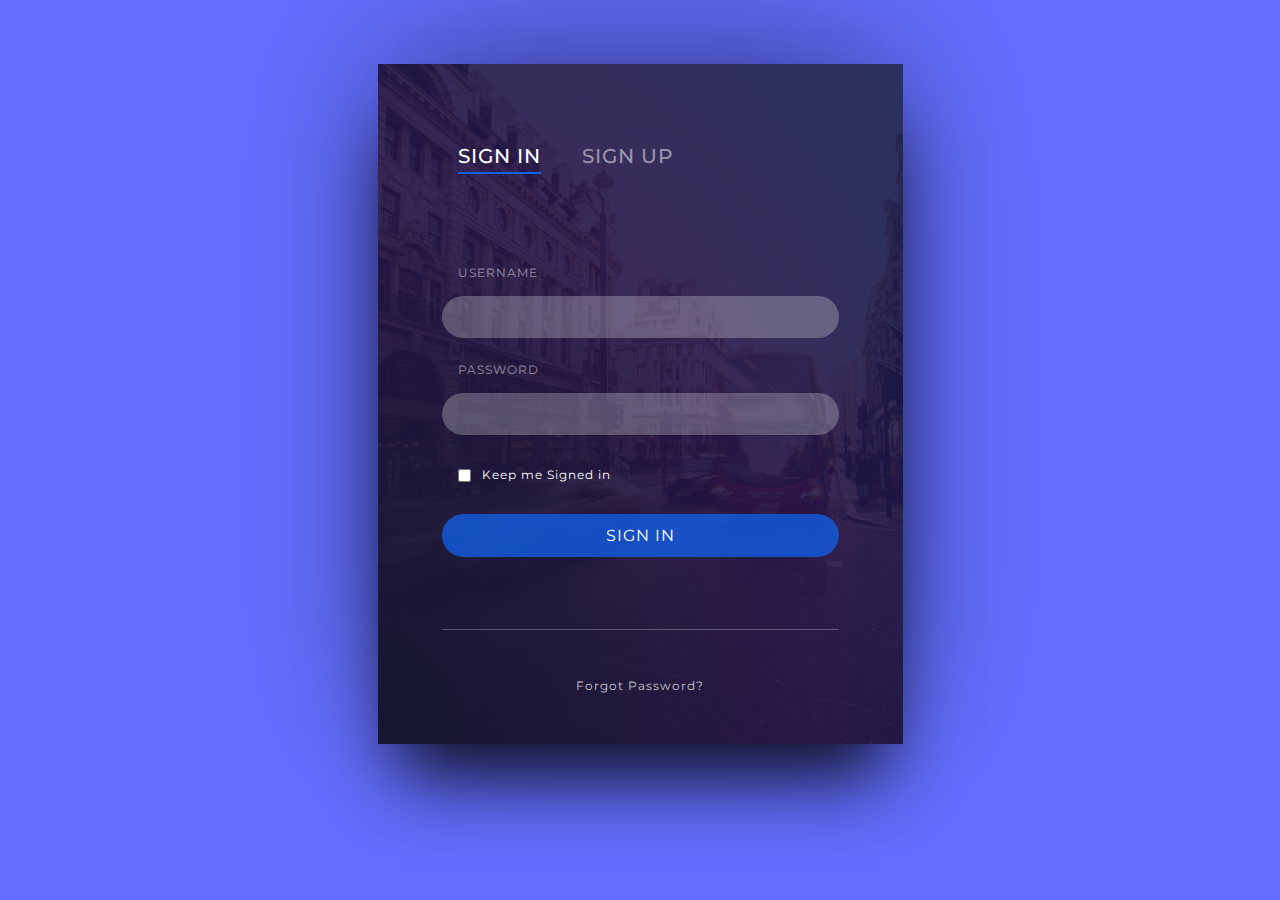
<file: index.html>
<!DOCTYPE html>
<html lang="en">

<head>
	<meta charset="UTF-8">
	<title>Sign In / Sign Up</title>
	<link rel='stylesheet' href='https://fonts.googleapis.com/css?family=Montserrat:400,700'>
	<link rel="stylesheet" href="./style.css">
	<style>
		.form-signup{
		   /* display: none;*/
		    position: relative;
			z-index: 1;
		    padding-bottom: 4.5rem;
		    border-bottom: 1px solid rgba(255, 255, 255, 0.25);
		}

		.hidden{
		    display: none;
		}
	</style>

</head>

<body>

	<div class="login-container">
		<!--Sign In-->
		<form action="" class="form-login" id="form-login">
			<ul class="login-nav">
				<li class="login-nav__item active">
					<a href="#">Sign In</a>
				</li>
				<li class="login-nav__item" id="sign-up">
					<a href="#">Sign Up</a>
				</li>
			</ul>
			<label for="login-input-user" class="login__label">
				Username
			</label>
			<input id="login-input-user" class="login__input" type="text" />
			<label for="login-input-password" class="login__label">
				Password
			</label>
			<input id="login-input-password" class="login__input" type="password" />
			<label for="login-sign-up" class="login__label--checkbox">
				<input id="login-sign-up" type="checkbox" class="login__input--checkbox" />
				Keep me Signed in
			</label>
			<button type="submit" class="login__submit">Sign in</button>
		</form>
		<a href="#" class="login__forgot">Forgot Password?</a>

		<!--Sign Up-->
		<form action="" class="form-signup hidden">
			<ul class="login-nav">
				<li class="login-nav__item" id="sign-in">
					<a href="#">Sign In</a>
				</li>
				<li class="login-nav__item active">
					<a href="#">Sign Up</a>
				</li>
			</ul>
			<label for="login-input-user" class="login__label">
				Username
			</label>
			<input id="login-input-user" class="login__input" type="text" />

			<label for="login-input-email" class="login__label">
				Email
			</label>
			<input id="login-input-email" class="login__input" type="email" />

			<label for="login-input-password" class="login__label">
				Password
			</label>
			<input id="login-input-password" class="login__input" type="password" />
			<label for="login-input-password" class="login__label">
				Enter Password Again
			</label>
			<input id="login-input-password" class="login__input" type="password" />
			<label for="login-sign-up" class="login__label--checkbox">
				<input id="login-sign-up" type="checkbox" class="login__input--checkbox" />
				Keep me Signed in
			</label>
			<button type="submit" class="login__submit">Sign up</button>
		</form>
	</div>

	<script src="script.js"></script>
</body>

</html>
</file>
<file: style.css>
* {
  box-sizing: border-box;
  transition: 0.25s all ease;
}

body {
  background-color: #636fff;
  font-family: "Montserrat", sans-serif;
  font-size: 16px;
  line-height: 1.25;
  letter-spacing: 1px;
}

.login-container {
  display: block;
  position: relative;
  z-index: 0;
  margin: 4rem auto 0;
  padding: 5rem 4rem 0 4rem;
  width: 100%;
  max-width: 525px;
  min-height: 680px;
  background-image: url(./login-background.jpg);
  box-shadow: 0 50px 70px -20px rgba(0, 0, 0, 0.85);
}

.login-container:after {
  content: "";
  display: inline-block;
  position: absolute;
  z-index: 0;
  top: 0;
  right: 0;
  bottom: 0;
  left: 0;
  background-image: radial-gradient(
    ellipse at left bottom,
    rgba(22, 24, 47, 1) 0%,
    rgba(38, 20, 72, 0.9) 59%,
    rgba(17, 27, 75, 0.9) 100%
  );
  box-shadow: 0 -20px 150px -20px rgba(0, 0, 0, 0.5);
}

.form-login {
  position: relative;
  z-index: 1;
  padding-bottom: 4.5rem;
  border-bottom: 1px solid rgba(255, 255, 255, 0.25);
}

.login-nav {
  position: relative;
  padding: 0;
  margin: 0 0 6em 1rem;
}

.login-nav__item {
  list-style: none;
  display: inline-block;
}

.login-nav__item + .login-nav__item {
  margin-left: 2.25rem;
}

.login-nav__item a {
  position: relative;
  color: rgba(255, 255, 255, 0.5);
  text-decoration: none;
  text-transform: uppercase;
  font-weight: 500;
  font-size: 1.25rem;
  padding-bottom: 0.5rem;
  transition: 0.2s all ease;
}

.login-nav__item.active a,
.login-nav__item a:hover {
  color: #ffffff;
  transition: 0.15s all ease;
}

.login-nav__item a:after {
  content: "";
  display: inline-block;
  height: 10px;
  background-color: rgb(255, 255, 255);
  position: absolute;
  right: 100%;
  bottom: -1px;
  left: 0;
  border-radius: 50%;
  transition: 0.15s all ease;
}

.login-nav__item a:hover:after,
.login-nav__item.active a:after {
  background-color: rgb(17, 97, 237);
  height: 2px;
  right: 0;
  bottom: 2px;
  border-radius: 0;
  transition: 0.2s all ease;
}
.login__label {
  display: block;
  padding-left: 1rem;
}

.login__label,
.login__label--checkbox {
  color: rgba(255, 255, 255, 0.5);
  text-transform: uppercase;
  font-size: 0.75rem;
  margin-bottom: 1rem;
}

.login__label--checkbox {
  display: inline-block;
  position: relative;
  padding-left: 1.5rem;
  margin-top: 2rem;
  margin-left: 1rem;
  color: #ffffff;
  font-size: 0.75rem;
  text-transform: inherit;
}

.login__input {
  color: white;
  font-size: 1.15rem;
  width: 100%;
  padding: 0.5rem 1rem;
  border: 2px solid transparent;
  outline: none;
  border-radius: 1.5rem;
  background-color: rgba(255, 255, 255, 0.25);
  letter-spacing: 1px;
}

.login__input:hover,
.login__input:focus {
  color: white;
  border: 2px solid rgba(255, 255, 255, 0.5);
  background-color: transparent;
}

.login__input + .login__label {
  margin-top: 1.5rem;
}

.login__input--checkbox {
  position: absolute;
  top: 0.1rem;
  left: 0;
  margin: 0;
}

.login__submit {
  color: #ffffff;
  font-size: 1rem;
  font-family: "Montserrat", sans-serif;
  text-transform: uppercase;
  letter-spacing: 1px;
  margin-top: 1rem;
  padding: 0.75rem;
  border-radius: 2rem;
  display: block;
  width: 100%;
  background-color: rgba(17, 97, 237, 0.75);
  border: none;
  cursor: pointer;
}

.login__submit:hover {
  background-color: rgba(17, 97, 237, 1);
}

.login__forgot {
  display: block;
  margin-top: 3rem;
  text-align: center;
  color: rgba(255, 255, 255, 0.75);
  font-size: 0.75rem;
  text-decoration: none;
  position: relative;
  z-index: 1;
}

.login__forgot:hover {
  color: rgb(17, 97, 237);
}
</file>
